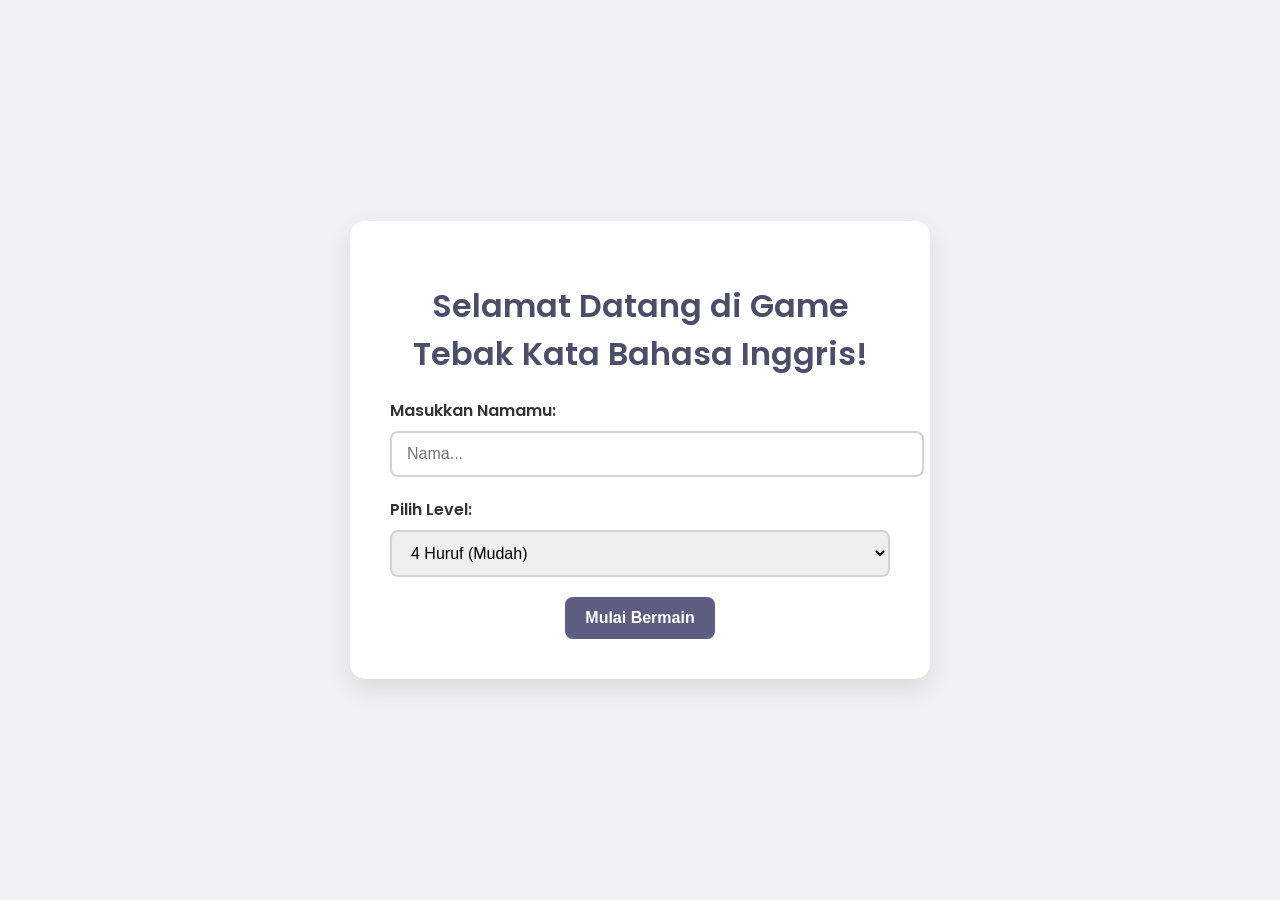
<file: index.html>
<!DOCTYPE html>
<html lang="id">
<head>
    <meta charset="UTF-8">
    <meta name="viewport" content="width=device-width, initial-scale=1.0">
    <title>Game Tebak Kata Bahasa Inggris</title>
    <link rel="stylesheet" href="style.css">
    <link href="https://fonts.googleapis.com/css2?family=Poppins:wght@400;600&display=swap" rel="stylesheet">
</head>
<body>

    <div class="container" id="landingPage">
        <h1>Selamat Datang di Game Tebak Kata Bahasa Inggris!</h1>
        <div class="input-group">
            <label for="playerName">Masukkan Namamu:</label>
            <input type="text" id="playerName" placeholder="Nama..." maxlength="10">
        </div>
        <div class="input-group">
            <label for="wordLength">Pilih Level:</label>
            <select id="wordLength">
                <option value="4">4 Huruf (Mudah)</option>
                <option value="5">5 Huruf (Sedang)</option>
                <option value="6">6 Huruf (Sulit)</option>
                <option value="7">7 Huruf (Sangat Sulit)</option>
            </select>
        </div>
        <button id="startButton">Mulai Bermain</button>
    </div>

    <div class="container hidden" id="gamePage">
        <h2 id="welcomeMessage"></h2>
        <h1>Game Tebak Kata Bahasa Inggris</h1>
        <p>Tebak kata rahasia!</p>
        <p id="wordLengthHint"></p>
        <div class="game-area">
            <input type="text" id="guessInput" placeholder="Masukkan tebakanmu..." maxlength="7">
            <button id="guessButton">Tebak</button>
        </div>
        <div id="guessesList"></div>
        <div class="result-area">
            <p id="message"></p>
            <p id="correctPosition"></p>
            <p id="correctWrongPosition"></p>
        </div>
        <button id="resetButton">Mulai Ulang</button>
    </div>

    <script src="script.js"></script>
</body>

</html>
</file>
<file: style.css>
body {
    font-family: 'Poppins', sans-serif;
    background-color: #f0f2f5;
    display: flex;
    justify-content: center;
    align-items: center;
    min-height: 100vh;
    margin: 0;
    color: #333;
}

.container {
    background: #ffffff;
    padding: 40px;
    border-radius: 15px;
    box-shadow: 0 10px 25px rgba(0, 0, 0, 0.1);
    text-align: center;
    width: 90%;
    max-width: 500px;
    transition: all 0.5s ease;
}

.hidden {
    display: none;
    opacity: 0;
    transform: scale(0.95);
}

h1 {
    color: #4a4e69;
    font-weight: 600;
    margin-bottom: 10px;
}

h2#welcomeMessage {
    color: #5d5d81;
    font-weight: 600;
    margin-bottom: 20px;
}

p {
    color: #6c757d;
}

#wordLengthHint {
    font-weight: 600;
    color: #4a4e69;
    margin-bottom: 20px;
}

.input-group {
    margin: 20px 0;
    text-align: left;
}

.input-group label {
    display: block;
    margin-bottom: 8px;
    font-weight: 600;
}

.input-group input, .input-group select {
    width: 100%;
    padding: 12px 15px;
    border: 2px solid #ced4da;
    border-radius: 8px;
    font-size: 16px;
}

.game-area {
    margin: 25px 0;
    display: flex;
    justify-content: center;
    gap: 10px;
}

#guessInput {
    padding: 12px 15px;
    border: 2px solid #ced4da;
    border-radius: 8px;
    font-size: 16px;
    transition: all 0.3s ease;
    width: 100%;
    text-transform: uppercase;
}

#guessInput:focus {
    outline: none;
    border-color: #5d5d81;
    box-shadow: 0 0 0 3px rgba(93, 93, 129, 0.2);
}

#guessButton, #startButton, #resetButton {
    background-color: #5d5d81;
    color: #ffffff;
    border: none;
    padding: 12px 20px;
    border-radius: 8px;
    cursor: pointer;
    font-size: 16px;
    font-weight: 600;
    transition: background-color 0.3s ease, transform 0.1s ease;
}

#guessButton:hover, #startButton:hover, #resetButton:hover {
    background-color: #4a4e69;
}

#guessButton:active, #startButton:active, #resetButton:active {
    transform: scale(0.98);
}

.result-area {
    margin: 20px 0;
    min-height: 80px;
}

#message {
    font-size: 18px;
    font-weight: 600;
    margin-bottom: 10px;
}

#correctPosition, #correctWrongPosition {
    font-size: 16px;
    margin: 5px 0;
}

#guessesList {
    margin: 20px 0;
    text-align: left;
    max-height: 200px;
    overflow-y: auto;
    padding-right: 15px;
}

.guess-item {
    padding: 10px 15px;
    background: #e9ecef;
    border-radius: 8px;
    margin-bottom: 10px;
    border: 1px solid #dee2e6;
    display: flex;
    justify-content: space-between;
    align-items: center;
}

.guess-word {
    font-weight: 600;
    color: #495057;
    text-transform: uppercase;
}

.guess-feedback {
    font-size: 14px;
    color: #6c757d;
}

#resetButton {
    display: none;
    margin-top: 20px;
}
</file>
